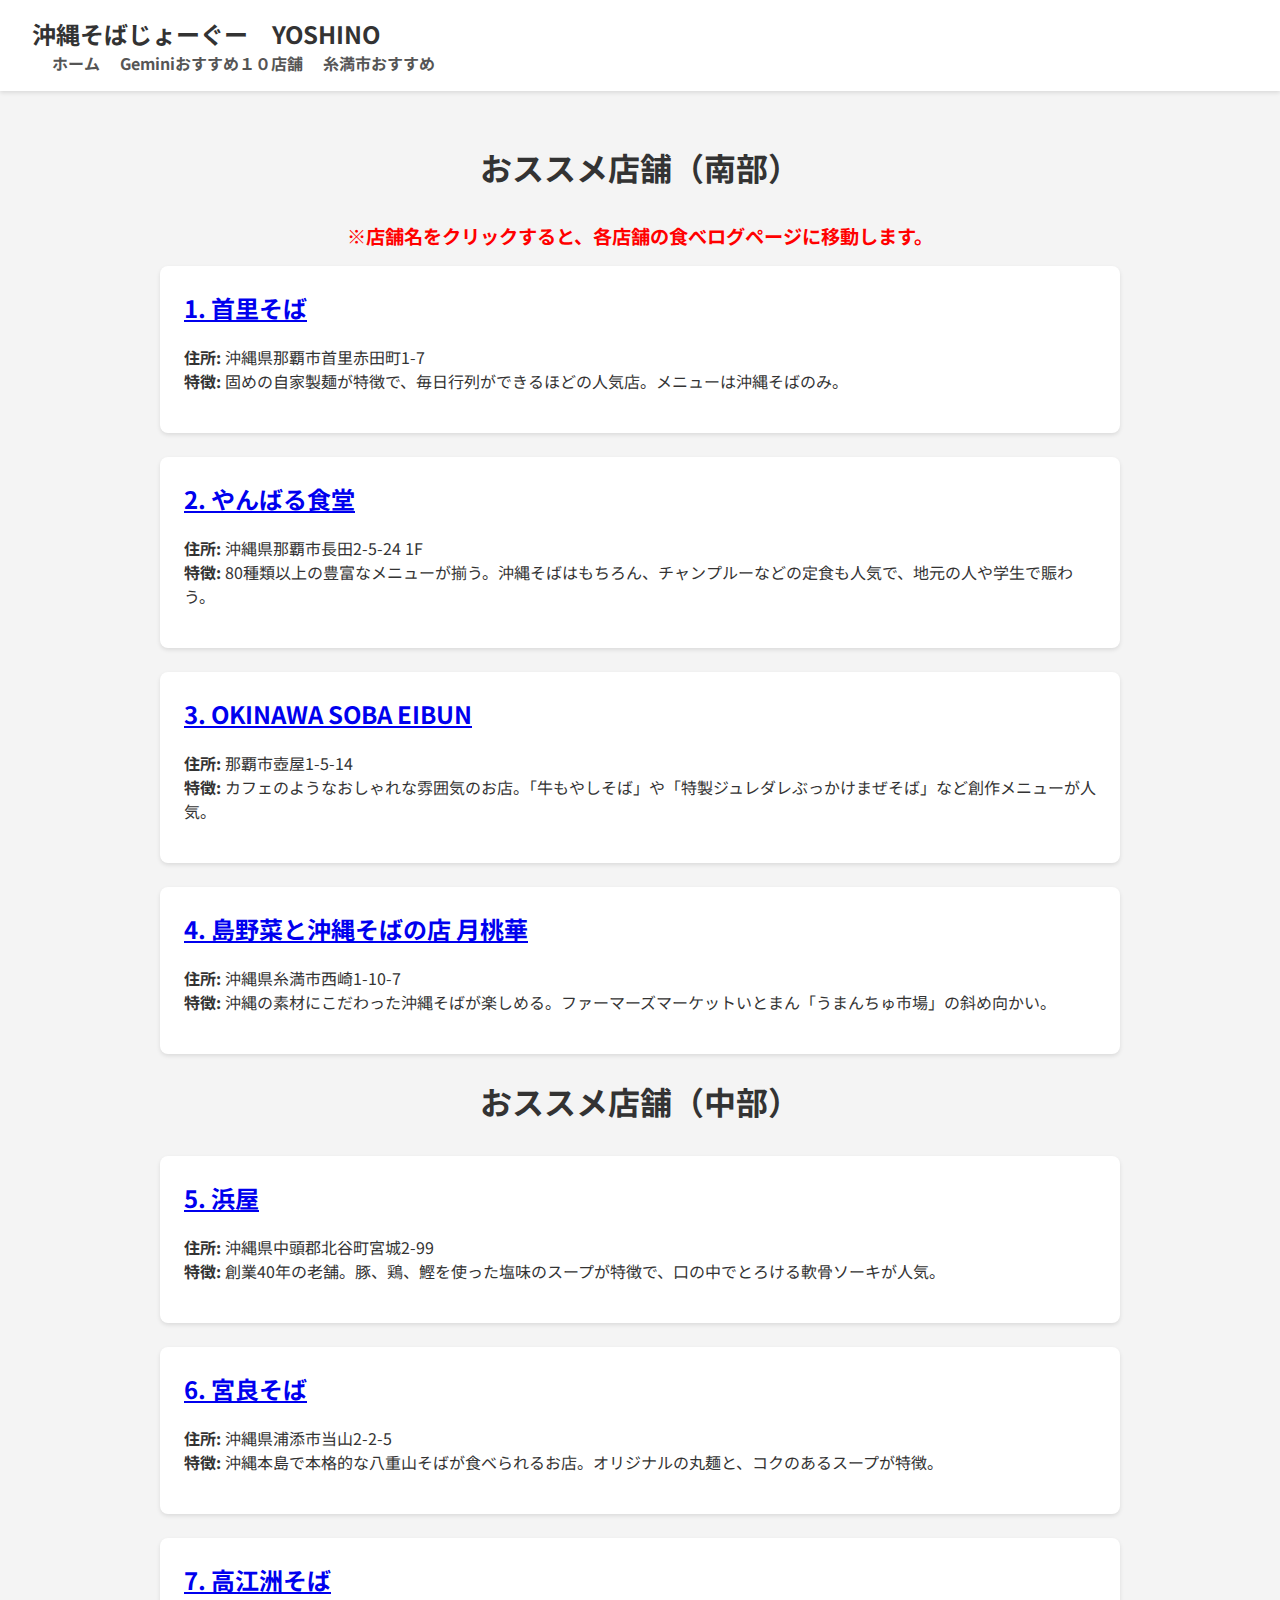
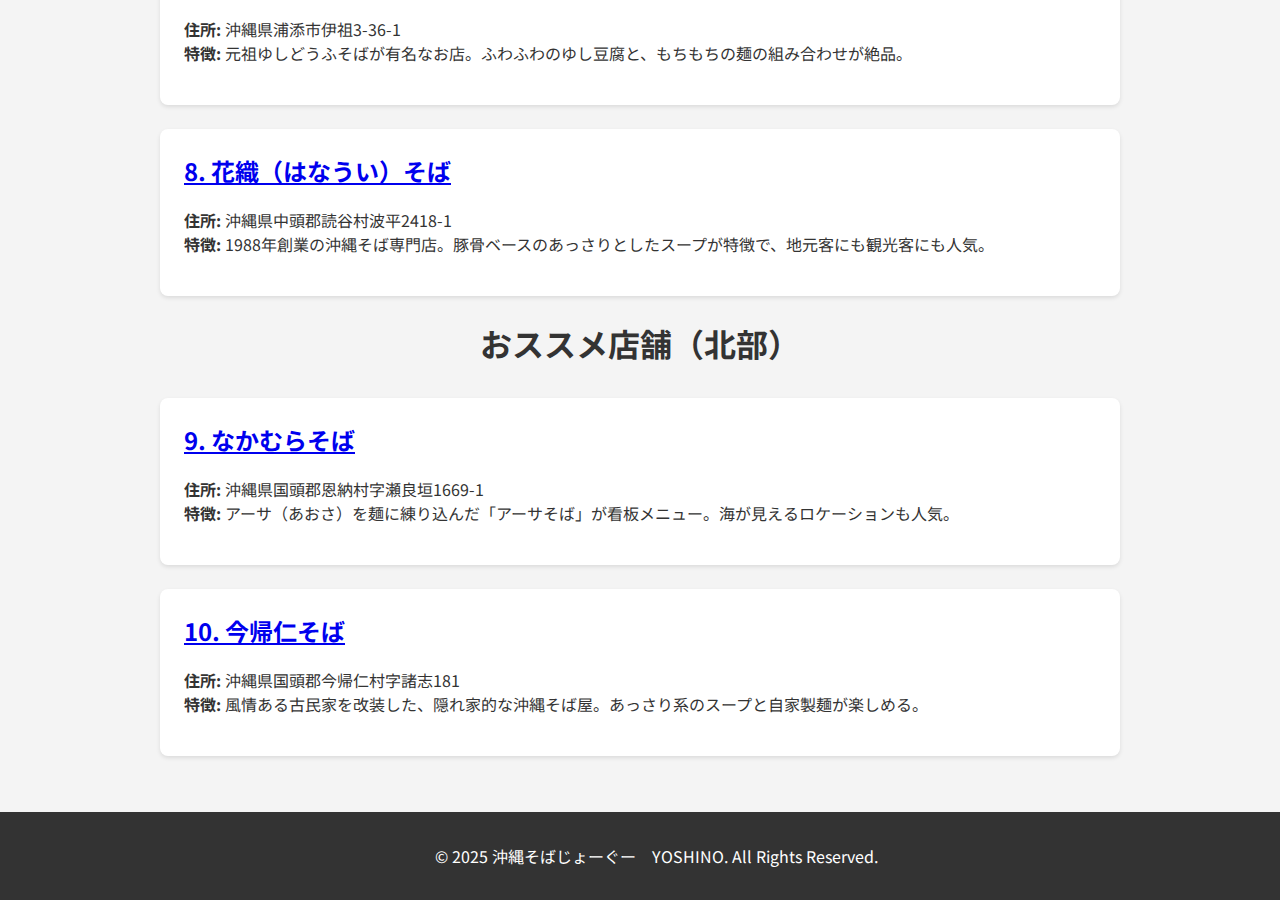
<file: services.html>
<!DOCTYPE html>
<html lang="ja">
<head>
    <meta charset="UTF-8">
    <meta name="viewport" content="width=device-width, initial-scale=1.0">
    <title>Geminiおすすめ１０店舗</title>
    <link rel="stylesheet" href="style.css">
    <link href="https://fonts.googleapis.com/css2?family=Noto+Sans+JP:wght@400;700&display=swap" rel="stylesheet">
</head>
<body>
    <header>
        <nav>
            <a href="index.html" class="logo">沖縄そばじょーぐー　YOSHINO</a>
            <ul>
                <li><a href="index.html">ホーム</a></li>
                <li><a href="services.html">Geminiおすすめ１０店舗</a></li>
                <li><a href="https://tabelog.com/okinawa/C47210/rstLst/RC012403/?SrtT=rt&Srt=D&sort_mode=1" target="_blank">糸満市おすすめ</a></li>
            </ul>
        </nav>
    </header>

    <main>
        <section class="services-list">
            <h1>おススメ店舗（南部）</h1>
            <p class="note-text">※店舗名をクリックすると、各店舗の食べログページに移動します。</p>
            <div class="service-item">
                <h2><a href="https://tabelog.com/okinawa/A4701/A470102/47000012/" target="_blank">1. 首里そば</a></h2> <!-- 優先順位: ホームページ > SNS > 食べログ -->
                <p><strong>住所:</strong> 沖縄県那覇市首里赤田町1-7<br><strong>特徴:</strong> 固めの自家製麺が特徴で、毎日行列ができるほどの人気店。メニューは沖縄そばのみ。</p>
            </div>
            <div class="service-item">
                <h2><a href="https://tabelog.com/okinawa/A4701/A470101/47000230/" target="_blank">2. やんばる食堂</a></h2> <!-- 優先順位: ホームページ > SNS > 食べログ -->
                <p><strong>住所:</strong> 沖縄県那覇市長田2-5-24 1F<br><strong>特徴:</strong> 80種類以上の豊富なメニューが揃う。沖縄そばはもちろん、チャンプルーなどの定食も人気で、地元の人や学生で賑わう。</p>
            </div>
            <div class="service-item">
                <h2><a href="https://tabelog.com/okinawa/A4701/A470101/47017975/" target="_blank">3. OKINAWA SOBA EIBUN</a></h2> <!-- 優先順位: ホームページ > SNS > 食べログ -->
                <p><strong>住所:</strong> 那覇市壺屋1-5-14<br><strong>特徴:</strong> カフェのようなおしゃれな雰囲気のお店。「牛もやしそば」や「特製ジュレダレぶっかけまぜそば」など創作メニューが人気。</p>
            </div>
            <div class="service-item">
                <h2><a href="https://tabelog.com/okinawa/A4704/A470402/47019295/" target="_blank">4. 島野菜と沖縄そばの店 月桃華</a></h2> <!-- 優先順位: ホームページ > SNS > 食べログ -->
                <p><strong>住所:</strong> 沖縄県糸満市西崎1-10-7<br><strong>特徴:</strong> 沖縄の素材にこだわった沖縄そばが楽しめる。ファーマーズマーケットいとまん「うまんちゅ市場」の斜め向かい。</p>
            </div>

            <h1>おススメ店舗（中部）</h1>
            <div class="service-item">
                <h2><a href="https://tabelog.com/okinawa/A4703/A470304/47000013/" target="_blank">5. 浜屋</a></h2> <!-- 優先順位: ホームページ > SNS > 食べログ -->
                <p><strong>住所:</strong> 沖縄県中頭郡北谷町宮城2-99<br><strong>特徴:</strong> 創業40年の老舗。豚、鶏、鰹を使った塩味のスープが特徴で、口の中でとろける軟骨ソーキが人気。</p>
            </div>
            <div class="service-item">
                <h2><a href="https://tabelog.com/okinawa/A4703/A470404/47003012/" target="_blank">6. 宮良そば</a></h2> <!-- 優先順位: ホームページ > SNS > 食べログ -->
                <p><strong>住所:</strong> 沖縄県浦添市当山2-2-5<br><strong>特徴:</strong> 沖縄本島で本格的な八重山そばが食べられるお店。オリジナルの丸麺と、コクのあるスープが特徴。</p>
            </div>
            <div class="service-item">
                <h2><a href="https://tabelog.com/okinawa/A4703/A470404/47000071/" target="_blank">7. 高江洲そば</a></h2> <!-- 優先順位: ホームページ > SNS > 食べログ -->
                <p><strong>住所:</strong> 沖縄県浦添市伊祖3-36-1<br><strong>特徴:</strong> 元祖ゆしどうふそばが有名なお店。ふわふわのゆし豆腐と、もちもちの麺の組み合わせが絶品。</p>
            </div>
            <div class="service-item">
                <h2><a href="https://tabelog.com/okinawa/A4703/A470304/47000076/" target="_blank">8. 花織（はなうい）そば</a></h2> <!-- 優先順位: ホームページ > SNS > 食べログ -->
                <p><strong>住所:</strong> 沖縄県中頭郡読谷村波平2418-1<br><strong>特徴:</strong> 1988年創業の沖縄そば専門店。豚骨ベースのあっさりとしたスープが特徴で、地元客にも観光客にも人気。</p>
            </div>

            <h1>おススメ店舗（北部）</h1>
            <div class="service-item">
                <h2><a href="https://tabelog.com/okinawa/A4703/A470303/47000123/" target="_blank">9. なかむらそば</a></h2> <!-- 優先順位: ホームページ > SNS > 食べログ -->
                <p><strong>住所:</strong> 沖縄県国頭郡恩納村字瀬良垣1669-1<br><strong>特徴:</strong> アーサ（あおさ）を麺に練り込んだ「アーサそば」が看板メニュー。海が見えるロケーションも人気。</p>
            </div>
            <div class="service-item">
                <h2><a href="https://tabelog.com/okinawa/A4702/A470202/47016234/" target="_blank">10. 今帰仁そば</a></h2>
                <p><strong>住所:</strong> 沖縄県国頭郡今帰仁村字諸志181<br><strong>特徴:</strong> 風情ある古民家を改装した、隠れ家的な沖縄そば屋。あっさり系のスープと自家製麺が楽しめる。</p>
            </div>
        </section>
    </main>

    <footer>
        <p>&copy; 2025 沖縄そばじょーぐー　YOSHINO. All Rights Reserved.</p>
    </footer>
</body>
</html>
</file>
<file: style.css>
body {
    font-family: 'Noto Sans JP', sans-serif;
    margin: 0;
    background-color: #f4f4f4;
    color: #333;
}

header {
    background-color: #fff;
    padding: 1rem 2rem;
    box-shadow: 0 2px 4px rgba(0,0,0,0.1);
    display: flex;
    justify-content: space-between;
    align-items: center;
}

.logo {
    font-size: 1.5rem;
    font-weight: 700;
    text-decoration: none;
    color: #333;
}

nav ul {
    list-style: none;
    margin: 0;
    padding: 0;
    display: flex;
}

nav ul li {
    margin-left: 20px;
}

nav ul li a {
    text-decoration: none;
    color: #555;
    font-weight: 700;
}

.hero {
    text-align: center;
    padding: 4rem 2rem;
    background-image: url('20250622_151552.jpg');
    background-size: cover;
    background-position: center;
    background-repeat: no-repeat;
    color: #fff; /* テキストの色を白に変更 */
    text-shadow: 2px 2px 4px rgba(0, 0, 0, 0.7); /* テキストに影を追加 */
}

.hero h1 {
    font-size: 3rem;
    margin-bottom: 1rem;
    color: #fff; /* テキストの色を白に変更 */
}

.hero-text {
    color: red !important; /* 文字色を赤に */
    font-weight: bold !important; /* 太字に */
}

.hero-buttons {
    display: flex;
    align-items: center;
    justify-content: center;
    gap: 20px; /* ボタンと見出しの間のスペース */
    margin-top: 2rem; /* ボタン全体を下に移動 */
    margin-bottom: 1rem; /* 必要に応じて調整 */
}

.hero-buttons h1 {
    margin: 0; /* flexコンテナ内のh1のデフォルトマージンを削除 */
}

.button {
    background-color: #007BFF; /* ボタンの色 */
    color: #fff;
    padding: 0.8rem 1.5rem;
    text-decoration: none;
    border-radius: 5px;
    font-weight: 700;
    white-space: nowrap; /* テキストの折り返しを防ぐ */
}

.button:hover {
    background-color: #0056b3; /* ホバー時の色 */
}

.cta-button {
    background-color: #007BFF;
    color: #fff;
    padding: 1rem 2rem;
    text-decoration: none;
    border-radius: 5px;
    font-weight: 700;
}

.services-list {
    padding: 2rem;
    max-width: 960px;
    margin: 0 auto;
}

.services-list h1 {
    text-align: center;
    margin-bottom: 2rem;
}

.service-item {
    background-color: #fff;
    padding: 1.5rem;
    margin-bottom: 1.5rem;
    border-radius: 8px;
    box-shadow: 0 2px 4px rgba(0,0,0,0.1);
}

.service-item h2 {
    color: #007BFF;
    margin-top: 0;
}

.note-text {
    font-size: 1.2em; /* 文字を大きく */
    color: red; /* 文字色を赤に */
    font-weight: bold; /* 太字に */
    text-align: center; /* 中央寄せ */
    margin-bottom: 1rem; /* 下に余白 */
}

.image-gallery {
    display: flex;
    flex-wrap: wrap;
    justify-content: center;
    gap: 10px; /* 画像間の余白 */
    margin-bottom: 2rem;
}

.bone-soup-image {
    width: 23%; /* 4枚横並びで、少し余白を持たせる */
    height: auto; /* アスペクト比を維持 */
    object-fit: cover; /* 画像がはみ出さないように調整 */
    border-radius: 8px; /* 角を丸くする */
    box-shadow: 0 4px 8px rgba(0,0,0,0.1); /* 影を追加 */
}

footer {
    text-align: center;
    padding: 1rem;
    background-color: #333;
    color: #fff;
    position: relative;
    bottom: 0;
    width: 100%;
}

.shop-info {
    padding: 2rem;
    max-width: 960px;
    margin: 0 auto;
}

.shop-info h1 {
    text-align: center;
    margin-bottom: 2rem;
}

.shop-info .info-item {
    background-color: #fff;
    padding: 1.5rem;
    margin-bottom: 1.5rem;
    border-radius: 8px;
    box-shadow: 0 2px 4px rgba(0,0,0,0.1);
}

.shop-info .info-item h2 {
    color: #007BFF;
    margin-top: 0;
}
</file>
